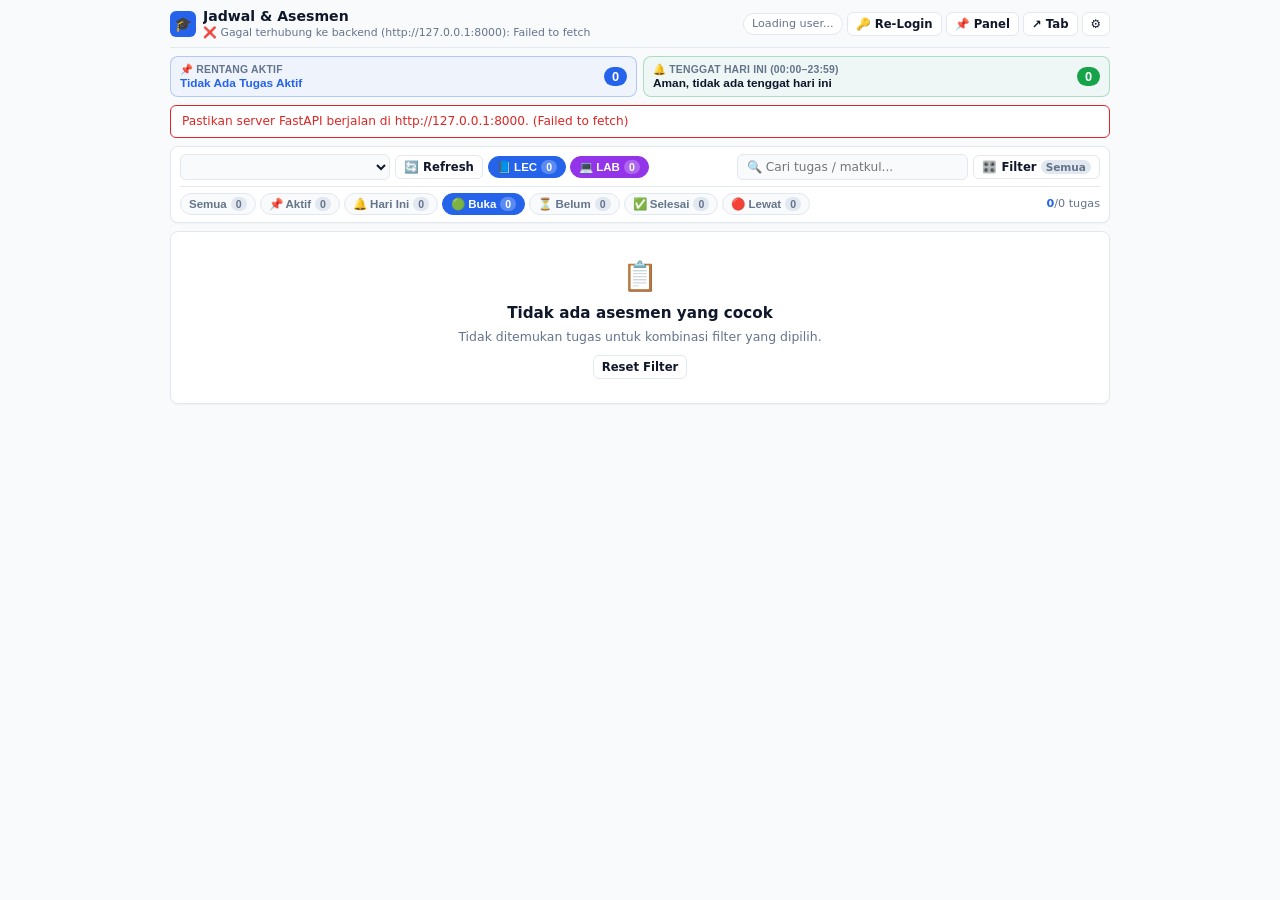
<file: chrome_extension/schedule.html>
<!doctype html>
<html lang="id">
  <head>
    <meta charset="UTF-8" />
    <meta name="viewport" content="width=device-width, initial-scale=1.0" />
    <title>Jadwal &amp; Asesmen - BINUS LMS Assistant</title>
    <link rel="stylesheet" href="css/base.css" />
    <link rel="stylesheet" href="css/schedule.css" />
  </head>
  <body class="mode-popup">
    <div class="ext-container">
      <!-- Compact Header -->
      <header class="ext-header">
        <div class="brand-area">
          <div class="brand-icon">🎓</div>
          <div class="brand-title-wrap">
            <h1>Jadwal &amp; Asesmen</h1>
            <p class="status-subtitle" id="statusBarText">
              ⏳ Menginisialisasi sesi &amp; periode...
            </p>
          </div>
        </div>

        <div class="header-actions">
          <div class="user-pill" id="userPill">
            <span>Loading user...</span>
          </div>

          <button
            type="button"
            class="btn btn-secondary btn-compact"
            id="reloginBtn"
            title="Login ulang ke BINUS LMS"
          >
            <span id="reloginSpinner" class="spinner hidden" style="width: 12px; height: 12px;"></span>
            <span id="reloginBtnText">🔑 Re-Login</span>
          </button>

          <button
            type="button"
            class="btn btn-secondary btn-compact"
            id="openSidePanelBtn"
            title="Buka di Side Panel Chrome"
          >
            <span>📌 Panel</span>
          </button>

          <button
            type="button"
            class="btn btn-secondary btn-compact"
            id="openFullTabBtn"
            title="Buka di Tab Penuh"
          >
            <span>↗ Tab</span>
          </button>

          <button
            type="button"
            class="btn btn-secondary btn-compact"
            id="toggleSettingsBtn"
            title="Pengaturan Server Backend"
          >
            <span>⚙️</span>
          </button>
        </div>
      </header>

      <!-- Backend URL Settings Panel (Collapsible) -->
      <div id="settingsPanel" class="card settings-panel hidden">
        <div class="settings-row">
          <div class="settings-input-wrap">
            <label for="backendUrlInput">Backend Server URL (FastAPI):</label>
            <input
              type="text"
              id="backendUrlInput"
              class="select-input"
              placeholder="http://127.0.0.1:8000"
            />
          </div>
          <div class="settings-actions">
            <button type="button" class="btn btn-primary btn-compact" id="saveSettingsBtn">
              Simpan &amp; Muat Ulang
            </button>
            <button
              type="button"
              class="btn btn-secondary btn-compact"
              id="testNotificationBtn"
              title="Kirim notifikasi pengingat tugas hari ini"
            >
              🔔 Test Notifikasi
            </button>
          </div>
        </div>
      </div>

      <!-- Compact Summary Strip: Active Task Reminder & Today Deadline -->
      <div class="summary-badges-row" id="summaryBadgesRow">
        <button
          type="button"
          class="summary-badge-card weekly-card"
          id="activeReminderCard"
          title="Klik untuk memfilter tugas aktif (Presensi: hari H 00:00–23:59, Tugas lain: max(end date - 7 hari, start date) s/d end date)"
        >
          <div class="summary-card-text">
            <span class="summary-card-label" id="activeReminderSubtitle">📌 Rentang Aktif</span>
            <span class="summary-card-value" id="activeReminderTitle">Memeriksa...</span>
          </div>
          <span class="summary-count-pill" id="activeReminderCountBadge">0</span>
        </button>

        <button
          type="button"
          class="summary-badge-card today-card"
          id="todayReminderCard"
          title="Klik untuk memfilter tugas dengan tenggat hari ini (00:00–23:59)"
        >
          <div class="summary-card-text">
            <span class="summary-card-label" id="todayReminderSubtitle">🔔 Tenggat Hari Ini</span>
            <span class="summary-card-value" id="todayReminderTitle">Memeriksa...</span>
          </div>
          <span class="summary-count-pill" id="todayTaskCountBadge">0</span>
        </button>
      </div>

      <!-- Error Banner -->
      <div
        id="scheduleErrorBanner"
        class="status-bar error-banner hidden"
      ></div>

      <!-- Unified Compact Filter & Toolbar Card -->
      <div class="schedule-filter-card">
        <!-- Row 1: Period, Refresh, Search, LEC/LAB, Advanced Filter Toggle -->
        <div class="schedule-toolbar-row">
          <div class="toolbar-left">
            <select
              id="periodSelect"
              class="select-input compact-select"
              title="Pilih Periode Akademik"
            ></select>

            <button
              type="button"
              class="btn btn-secondary btn-compact"
              id="refreshBtn"
              title="Refresh Asesmen dari LMS"
            >
              <span id="refreshIcon">🔄</span>
              <span>Refresh</span>
            </button>

            <div class="comp-Quick-group">
              <button
                type="button"
                class="filter-pill pill-lec active"
                id="btnCatLEC"
                data-category="LEC"
                title="Filter Teori (LEC)"
              >
                <span>📘 LEC</span>
                <span class="pill-counter" id="countCompLEC">0</span>
              </button>
              <button
                type="button"
                class="filter-pill pill-lab active"
                id="btnCatLAB"
                data-category="LAB"
                title="Filter Praktikum (LAB)"
              >
                <span>💻 LAB</span>
                <span class="pill-counter" id="countCompLAB">0</span>
              </button>
            </div>
          </div>

          <div class="toolbar-right">
            <input
              type="text"
              id="searchInput"
              class="select-input compact-search"
              placeholder="🔍 Cari tugas / matkul..."
            />

            <button
              type="button"
              class="btn btn-secondary btn-compact"
              id="toggleAdvFiltersBtn"
              title="Tampilkan/Sembunyikan Filter Jenis Tugas &amp; Mata Kuliah"
            >
              <span>🎛️ Filter</span>
              <span class="pill-counter" id="advFilterBadge">Semua</span>
            </button>
          </div>
        </div>

        <!-- Row 2: Availability / Status Tabs + Summary Count -->
        <div class="schedule-status-row">
          <div class="avail-tabs-wrap" id="availabilityTabsContainer">
            <button type="button" class="filter-pill" data-avail="all">
              <span>Semua</span>
              <span class="pill-counter" id="countAvailAll">0</span>
            </button>
            <button
              type="button"
              class="filter-pill"
              data-avail="reminder_window"
              title="Presensi: hari H (00:00–23:59) | Lainnya: max(end date - 7 hari, start date) s/d end date"
            >
              <span>📌 Aktif</span>
              <span class="pill-counter" id="countAvailReminderWindow">0</span>
            </button>
            <button
              type="button"
              class="filter-pill"
              data-avail="today"
              title="Tugas dengan tenggat hari ini (00:00–23:59)"
            >
              <span>🔔 Hari Ini</span>
              <span class="pill-counter" id="countAvailToday">0</span>
            </button>
            <button
              type="button"
              class="filter-pill active"
              data-avail="open"
            >
              <span>🟢 Buka</span>
              <span class="pill-counter" id="countAvailOpen">0</span>
            </button>
            <button type="button" class="filter-pill" data-avail="upcoming">
              <span>⏳ Belum</span>
              <span class="pill-counter" id="countAvailUpcoming">0</span>
            </button>
            <button type="button" class="filter-pill" data-avail="completed">
              <span>✅ Selesai</span>
              <span class="pill-counter" id="countAvailCompleted">0</span>
            </button>
            <button
              type="button"
              class="filter-pill"
              data-avail="overdue"
            >
              <span>🔴 Lewat</span>
              <span class="pill-counter" id="countAvailOverdue">0</span>
            </button>
          </div>

          <div class="results-counter-inline">
            <span><strong id="filteredCountText">0</strong>/<span id="totalCountText">0</span> tugas</span>
            <button type="button" class="filter-text-btn hidden" id="resetFiltersBtn">
              Reset
            </button>
          </div>
        </div>

        <!-- Collapsible Drawer: Assessment Types & Subjects -->
        <div id="advancedFiltersDrawer" class="adv-filters-drawer hidden">
          <div class="adv-filter-section">
            <div class="filter-group-title">
              <span>Jenis Tugas</span>
              <div class="filter-group-actions">
                <button type="button" class="filter-text-btn" id="selectAllTypesBtn">Semua</button>
                <span>·</span>
                <button type="button" class="filter-text-btn" id="clearAllTypesBtn">Reset</button>
              </div>
            </div>
            <div class="pills-flow" id="typesPillsContainer"></div>
          </div>

          <div class="adv-filter-section">
            <div class="filter-group-title">
              <span>Mata Kuliah</span>
              <div class="filter-group-actions">
                <button type="button" class="filter-text-btn" id="selectAllSubjectsBtn">Semua</button>
                <span>·</span>
                <button type="button" class="filter-text-btn" id="clearAllSubjectsBtn">Reset</button>
              </div>
            </div>
            <div class="pills-flow" id="subjectsPillsContainer"></div>
          </div>
        </div>
      </div>

      <!-- Loading State -->
      <div id="loadingState" class="state-box">
        <div class="spin" style="display: inline-block; font-size: 1.5rem; margin-bottom: 6px;">🔄</div>
        <div style="font-weight: 600; font-size: 0.9rem;">Memuat daftar asesmen &amp; jadwal...</div>
        <div style="color: var(--text-muted); font-size: 0.76rem; margin-top: 2px;">
          Mengambil data seluruh mata kuliah teori &amp; praktikum
        </div>
      </div>

      <!-- Empty State -->
      <div id="emptyState" class="card state-box hidden">
        <div style="font-size: 1.8rem; margin-bottom: 6px;">📋</div>
        <h3 style="font-size: 0.95rem; font-weight: 700; margin-bottom: 4px;">
          Tidak ada asesmen yang cocok
        </h3>
        <p style="color: var(--text-muted); font-size: 0.78rem; max-width: 380px; margin: 0 auto 10px auto;">
          Tidak ditemukan tugas untuk kombinasi filter yang dipilih.
        </p>
        <button type="button" class="btn btn-secondary btn-compact" id="emptyResetFiltersBtn">
          Reset Filter
        </button>
      </div>

      <!-- Compact Cards Grid -->
      <div class="schedule-cards-grid hidden" id="cardsGrid"></div>
    </div>

    <!-- Team Modal -->
    <div class="modal-overlay" id="teamModalOverlay">
      <div class="modal-container">
        <div class="modal-header">
          <div class="modal-title-area">
            <h3 id="teamModalTitle">View Team</h3>
            <p id="teamModalSubtitle"></p>
          </div>
          <button type="button" class="modal-close-btn" id="closeTeamModalBtn" title="Tutup">
            &times;
          </button>
        </div>
        <div class="modal-body" id="teamModalBody"></div>
      </div>
    </div>

    <!-- Documents Modal -->
    <div class="modal-overlay" id="docModalOverlay">
      <div class="modal-container" style="max-width: 500px;">
        <div class="modal-header">
          <div class="modal-title-area">
            <h3 id="docModalTitle">Dokumen Tugas</h3>
            <p id="docModalSubtitle"></p>
          </div>
          <button type="button" class="modal-close-btn" id="closeDocModalBtn" title="Tutup">
            &times;
          </button>
        </div>
        <div class="modal-body" id="docModalBody"></div>
      </div>
    </div>

    <script src="js/schedule.js"></script>
  </body>
</html>
</file>
<file: chrome_extension/css/base.css>
:root {
  --bg: #f8fafc;
  --surface: #ffffff;
  --surface-border: #e2e8f0;
  --text: #0f172a;
  --text-muted: #64748b;
  --primary: #2563eb;
  --primary-hover: #1d4ed8;
  --success: #16a34a;
  --success-bg: #dcfce7;
  --warning: #ea580c;
  --warning-bg: #ffedd5;
  --danger: #dc2626;
  --danger-bg: #fee2e2;
  --radius: 8px;
  --shadow: 0 1px 2px rgba(0, 0, 0, 0.04);
  --card-shadow: 0 3px 6px -1px rgba(0, 0, 0, 0.06);
}

@media (prefers-color-scheme: dark) {
  :root {
    --bg: #0b0f19;
    --surface: #131b2e;
    --surface-border: #1e293b;
    --text: #f1f5f9;
    --text-muted: #94a3b8;
    --primary: #3b82f6;
    --primary-hover: #60a5fa;
    --success: #22c55e;
    --success-bg: #052e16;
    --warning: #f97316;
    --warning-bg: #431407;
    --danger: #ef4444;
    --danger-bg: #450a0a;
    --shadow: 0 1px 2px rgba(0, 0, 0, 0.25);
    --card-shadow: 0 4px 8px rgba(0, 0, 0, 0.3);
  }
}

* {
  box-sizing: border-box;
  margin: 0;
  padding: 0;
}

body {
  font-family:
    "Inter",
    system-ui,
    -apple-system,
    sans-serif;
  background-color: var(--bg);
  color: var(--text);
  line-height: 1.4;
  font-size: 13px;
  overflow-x: hidden;
  width: 100%;
}

/* Popup window mode sizing (default) — explicit width & min-width so Chrome popup expands properly */
html:has(body.mode-popup),
body.mode-popup {
  width: 480px;
  min-width: 480px;
  min-height: 540px;
}

/* Sidepanel mode sizing — 100% fluid down to 300px */
html:has(body.mode-sidepanel),
body.mode-sidepanel {
  width: 100%;
  min-width: 0;
  max-width: 100%;
  min-height: 100vh;
}

/* Full tab mode sizing */
html:has(body.mode-full),
body.mode-full {
  width: 100%;
  min-width: 0;
  min-height: 100vh;
}

.hidden {
  display: none !important;
}

.ext-container {
  width: 100%;
  max-width: 960px;
  margin: 0 auto;
  padding: 8px 10px 16px 10px;
}

/* Header */
header.ext-header {
  display: flex;
  justify-content: space-between;
  align-items: center;
  flex-wrap: wrap;
  gap: 6px;
  padding-bottom: 7px;
  border-bottom: 1px solid var(--surface-border);
  margin-bottom: 8px;
}

.brand-area {
  display: flex;
  align-items: center;
  gap: 7px;
  min-width: 0;
  flex: 1 1 160px;
}

.brand-icon {
  width: 26px;
  height: 26px;
  border-radius: 6px;
  background: var(--primary);
  color: #ffffff;
  display: flex;
  align-items: center;
  justify-content: center;
  font-size: 0.9rem;
  font-weight: 700;
  flex-shrink: 0;
}

.brand-title-wrap {
  min-width: 0;
  flex: 1;
}

.brand-title-wrap h1 {
  font-size: 0.88rem;
  font-weight: 700;
  line-height: 1.2;
  white-space: nowrap;
  overflow: hidden;
  text-overflow: ellipsis;
}

.status-subtitle {
  font-size: 0.68rem;
  color: var(--text-muted);
  white-space: nowrap;
  overflow: hidden;
  text-overflow: ellipsis;
  display: block;
}

.header-actions {
  display: flex;
  flex-wrap: wrap;
  gap: 4px;
  align-items: center;
  justify-content: flex-end;
}

.user-pill {
  display: inline-flex;
  align-items: center;
  gap: 4px;
  background: var(--surface);
  border: 1px solid var(--surface-border);
  padding: 2px 8px;
  border-radius: 9999px;
  font-size: 0.7rem;
  max-width: 190px;
  white-space: nowrap;
  overflow: hidden;
  text-overflow: ellipsis;
}

.user-pill span {
  color: var(--text-muted);
  white-space: nowrap;
  overflow: hidden;
  text-overflow: ellipsis;
}
.user-pill strong {
  color: var(--text);
  font-weight: 600;
  white-space: nowrap;
  overflow: hidden;
  text-overflow: ellipsis;
}

.btn {
  display: inline-flex;
  align-items: center;
  justify-content: center;
  gap: 4px;
  font-family: inherit;
  font-size: 0.76rem;
  font-weight: 600;
  padding: 5px 10px;
  border-radius: var(--radius);
  border: none;
  cursor: pointer;
  transition: all 0.15s ease;
  text-decoration: none;
  white-space: nowrap;
}

.btn-compact {
  padding: 4px 8px;
  font-size: 0.73rem;
  border-radius: 6px;
}

.btn-primary {
  background-color: var(--primary);
  color: #ffffff;
}
.btn-primary:hover:not(:disabled) {
  background-color: var(--primary-hover);
}

.btn-secondary {
  background-color: var(--surface);
  border: 1px solid var(--surface-border);
  color: var(--text);
}
.btn-secondary:hover:not(:disabled) {
  background-color: var(--surface-border);
}

.btn:disabled {
  opacity: 0.6;
  cursor: not-allowed;
}

select,
input[type="text"],
.select-input {
  width: 100%;
  padding: 5px 9px;
  font-size: 0.76rem;
  font-family: inherit;
  color: var(--text);
  background-color: var(--bg);
  border: 1px solid var(--surface-border);
  border-radius: 6px;
  outline: none;
  transition: border-color 0.15s;
}

select:focus,
input[type="text"]:focus,
.select-input:focus {
  border-color: var(--primary);
}

.card {
  background: var(--surface);
  border: 1px solid var(--surface-border);
  border-radius: var(--radius);
  box-shadow: var(--shadow);
}

.status-bar {
  padding: 7px 11px;
  border-radius: 6px;
  border: 1px solid var(--surface-border);
  background: var(--surface);
  font-size: 0.76rem;
}

.error-banner {
  border-color: var(--danger);
  color: var(--danger);
  margin-bottom: 8px;
}

.badge {
  display: inline-flex;
  align-items: center;
  gap: 3px;
  padding: 2px 6px;
  border-radius: 5px;
  font-size: 0.68rem;
  font-weight: 700;
  line-height: 1.2;
  white-space: nowrap;
}

.spinner {
  display: inline-block;
  width: 14px;
  height: 14px;
  border: 2px solid rgba(37, 99, 235, 0.25);
  border-radius: 50%;
  border-top-color: var(--primary);
  animation: spin 0.8s linear infinite;
}

.spin {
  display: inline-block;
  animation: spin 1s linear infinite;
}

@keyframes spin {
  to {
    transform: rotate(360deg);
  }
}
</file>
<file: chrome_extension/css/schedule.css>
/* Schedule & Assessment Compact Styles */

/* Collapsible Backend Settings Panel */
.settings-panel {
  padding: 8px 12px;
  margin-bottom: 8px;
}

.settings-row {
  display: flex;
  flex-wrap: wrap;
  align-items: flex-end;
  justify-content: space-between;
  gap: 8px;
}

.settings-input-wrap {
  flex: 1;
  min-width: 200px;
}

.settings-input-wrap label {
  display: block;
  font-size: 0.68rem;
  font-weight: 700;
  color: var(--text-muted);
  text-transform: uppercase;
  margin-bottom: 3px;
}

.settings-actions {
  display: flex;
  align-items: center;
  gap: 6px;
}

/* Compact Summary Strip */
.summary-badges-row {
  display: grid;
  grid-template-columns: repeat(auto-fit, minmax(175px, 1fr));
  gap: 6px;
  margin-bottom: 8px;
}

.summary-badge-card {
  display: flex;
  align-items: center;
  justify-content: space-between;
  gap: 6px;
  padding: 6px 9px;
  border-radius: var(--radius);
  border: 1px solid var(--surface-border);
  background: var(--surface);
  cursor: pointer;
  transition: all 0.15s ease;
  text-align: left;
  min-width: 0;
}

.summary-badge-card:hover {
  border-color: var(--primary);
}

.summary-card-text {
  display: flex;
  flex-direction: column;
  min-width: 0;
  flex: 1;
}

.summary-card-label {
  font-size: 0.65rem;
  font-weight: 700;
  text-transform: uppercase;
  letter-spacing: 0.02em;
  color: var(--text-muted);
  white-space: nowrap;
  overflow: hidden;
  text-overflow: ellipsis;
}

.summary-card-value {
  font-size: 0.74rem;
  font-weight: 700;
  color: var(--text);
  white-space: nowrap;
  overflow: hidden;
  text-overflow: ellipsis;
}

.weekly-card .summary-card-value {
  color: var(--primary);
}

.summary-badge-card.weekly-card {
  border-color: rgba(37, 99, 235, 0.3);
  background: rgba(37, 99, 235, 0.04);
}

.summary-badge-card.weekly-card.active {
  border-color: var(--primary);
  background: rgba(37, 99, 235, 0.12);
  box-shadow: 0 0 0 1px rgba(37, 99, 235, 0.25);
}

.summary-badge-card.today-card {
  border-color: rgba(234, 88, 12, 0.4);
  background: rgba(234, 88, 12, 0.06);
}

.summary-badge-card.today-card.active {
  border-color: var(--warning);
  background: rgba(234, 88, 12, 0.14);
  box-shadow: 0 0 0 1px rgba(234, 88, 12, 0.25);
}

.summary-badge-card.today-card.clear {
  border-color: rgba(22, 163, 74, 0.3);
  background: rgba(22, 163, 74, 0.04);
}

.summary-count-pill {
  font-size: 0.8rem;
  font-weight: 800;
  padding: 2px 8px;
  border-radius: 9999px;
  background: var(--primary);
  color: #ffffff;
  flex-shrink: 0;
}

.today-card .summary-count-pill {
  background: var(--warning);
}

.today-card.clear .summary-count-pill {
  background: var(--success);
}

/* Unified Filter & Toolbar Card */
.schedule-filter-card {
  background: var(--surface);
  border: 1px solid var(--surface-border);
  border-radius: var(--radius);
  padding: 7px 9px;
  margin-bottom: 8px;
  box-shadow: var(--shadow);
  display: flex;
  flex-direction: column;
  gap: 6px;
}

.schedule-toolbar-row {
  display: flex;
  flex-wrap: wrap;
  align-items: center;
  justify-content: space-between;
  gap: 5px;
}

.toolbar-left {
  display: flex;
  flex-wrap: wrap;
  align-items: center;
  gap: 5px;
  flex: 1 1 auto;
  min-width: 0;
}

.toolbar-right {
  display: flex;
  align-items: center;
  gap: 5px;
  flex: 1 1 180px;
  justify-content: flex-end;
  min-width: 0;
}

.compact-select {
  width: auto;
  flex: 1 1 125px;
  min-width: 110px;
  max-width: 210px;
  padding: 4px 7px;
  font-size: 0.72rem;
}

.compact-search {
  flex: 1 1 110px;
  min-width: 90px;
  padding: 4px 8px;
  font-size: 0.72rem;
}

.comp-Quick-group {
  display: inline-flex;
  align-items: center;
  gap: 4px;
  flex-shrink: 0;
}

.schedule-status-row {
  display: flex;
  flex-wrap: wrap;
  align-items: center;
  justify-content: space-between;
  gap: 5px;
  padding-top: 6px;
  border-top: 1px solid var(--surface-border);
}

.avail-tabs-wrap {
  display: flex;
  flex-wrap: wrap;
  align-items: center;
  gap: 4px;
  min-width: 0;
}

.results-counter-inline {
  display: flex;
  align-items: center;
  gap: 5px;
  font-size: 0.7rem;
  color: var(--text-muted);
  white-space: nowrap;
  margin-left: auto;
}

.results-counter-inline strong {
  color: var(--primary);
  font-weight: 700;
}

/* Filter Pills */
.filter-pill {
  display: inline-flex;
  align-items: center;
  gap: 4px;
  padding: 3px 8px;
  border-radius: 9999px;
  font-size: 0.72rem;
  font-weight: 600;
  border: 1px solid var(--surface-border);
  background: var(--bg);
  color: var(--text-muted);
  cursor: pointer;
  transition: all 0.15s ease;
  user-select: none;
  white-space: nowrap;
}

.filter-pill:hover {
  border-color: var(--primary);
  color: var(--text);
}

.filter-pill.active {
  background: var(--primary);
  border-color: var(--primary);
  color: #ffffff;
}

.filter-pill.active .pill-counter {
  background: rgba(255, 255, 255, 0.25);
  color: #ffffff;
}

.pill-counter {
  font-size: 0.66rem;
  padding: 0 5px;
  border-radius: 9999px;
  background: var(--surface-border);
  color: var(--text-muted);
  line-height: 1.35;
}

.pill-lec.active {
  background: #2563eb;
  border-color: #2563eb;
}
.pill-lab.active {
  background: #9333ea;
  border-color: #9333ea;
}

#toggleAdvFiltersBtn.active {
  border-color: var(--primary);
  color: var(--primary);
  background: rgba(37, 99, 235, 0.08);
}

/* Collapsible Advanced Filters Drawer */
.adv-filters-drawer {
  padding-top: 7px;
  border-top: 1px dashed var(--surface-border);
  display: flex;
  flex-direction: column;
  gap: 8px;
}

.adv-filter-section {
  display: flex;
  flex-direction: column;
  gap: 4px;
}

.filter-group-title {
  font-size: 0.68rem;
  font-weight: 700;
  text-transform: uppercase;
  letter-spacing: 0.04em;
  color: var(--text-muted);
  display: flex;
  align-items: center;
  justify-content: space-between;
}

.filter-group-actions {
  display: flex;
  align-items: center;
  gap: 4px;
}

.pills-flow {
  display: flex;
  flex-wrap: wrap;
  gap: 4px;
}

.filter-text-btn {
  background: none;
  border: none;
  font-size: 0.7rem;
  font-weight: 600;
  color: var(--primary);
  cursor: pointer;
  padding: 0 2px;
}
.filter-text-btn:hover {
  text-decoration: underline;
}

/* Loading & Empty States */
.state-box {
  text-align: center;
  padding: 24px 16px;
}

/* Compact Assessment Cards List */
.schedule-cards-grid {
  display: flex;
  flex-direction: column;
  gap: 6px;
}

.assessment-card {
  background: var(--surface);
  border: 1px solid var(--surface-border);
  border-radius: var(--radius);
  padding: 9px 11px;
  display: flex;
  flex-direction: column;
  gap: 6px;
  transition: border-color 0.15s ease, box-shadow 0.15s ease;
  position: relative;
  cursor: pointer;
  text-decoration: none;
  color: inherit;
  min-width: 0;
}

@media (min-width: 560px) {
  .assessment-card {
    flex-direction: row;
    align-items: center;
    justify-content: space-between;
    gap: 12px;
  }
  .assessment-card-main {
    flex: 1;
    min-width: 0;
  }
  .assessment-card-dates {
    flex-shrink: 0;
    display: flex;
    flex-direction: column;
    align-items: flex-end;
    gap: 5px;
  }
}

.assessment-card:hover {
  box-shadow: var(--card-shadow);
  border-color: rgba(37, 99, 235, 0.45);
}

.card-top-row {
  display: flex;
  align-items: center;
  justify-content: space-between;
  gap: 6px;
  flex-wrap: wrap;
}

.card-badges-left {
  display: flex;
  align-items: center;
  gap: 4px;
  flex-wrap: wrap;
  min-width: 0;
}

.card-course-meta {
  font-size: 0.72rem;
  font-weight: 500;
  color: var(--text-muted);
  line-height: 1.25;
  overflow-wrap: anywhere;
}

.card-title-row {
  display: flex;
  align-items: baseline;
  justify-content: space-between;
  gap: 6px;
  flex-wrap: wrap;
}

.card-title {
  font-size: 0.85rem;
  font-weight: 700;
  color: var(--text);
  line-height: 1.3;
  overflow-wrap: anywhere;
}

.assessment-card:hover .card-title {
  color: var(--primary);
}

.card-inline-tags {
  display: inline-flex;
  align-items: center;
  gap: 4px;
  flex-wrap: wrap;
}

.meta-chip {
  font-size: 0.66rem;
  background: var(--bg);
  border: 1px solid var(--surface-border);
  padding: 1px 6px;
  border-radius: 4px;
  font-weight: 600;
  color: var(--text-muted);
  white-space: nowrap;
}

.meta-chip-score {
  font-size: 0.66rem;
  background: var(--success-bg);
  color: var(--success);
  border: 1px solid rgba(22, 163, 74, 0.3);
  padding: 1px 6px;
  border-radius: 4px;
  font-weight: 700;
  white-space: nowrap;
}

/* Badges */
.badge-comp-lec {
  background: #eff6ff;
  color: #1d4ed8;
  border: 1px solid #bfdbfe;
}
.badge-comp-lab {
  background: #faf5ff;
  color: #7e22ce;
  border: 1px solid #e9d5ff;
}
@media (prefers-color-scheme: dark) {
  .badge-comp-lec {
    background: #1e3a8a;
    color: #93c5fd;
    border-color: #1d4ed8;
  }
  .badge-comp-lab {
    background: #581c87;
    color: #d8b4fe;
    border-color: #7e22ce;
  }
}

.badge-type-tag {
  background: var(--bg);
  color: var(--text-muted);
  border: 1px solid var(--surface-border);
}

.badge-week-tag {
  background: rgba(37, 99, 235, 0.1);
  color: var(--primary);
  border: 1px solid rgba(37, 99, 235, 0.25);
}

.badge-today-tag {
  background: rgba(234, 88, 12, 0.12);
  color: var(--warning);
  border: 1px solid rgba(234, 88, 12, 0.35);
}

.badge-avail-open {
  background: #ecfdf5;
  color: #059669;
  border: 1px solid #a7f3d0;
}
.badge-avail-urgent {
  background: #fffbeb;
  color: #d97706;
  border: 1px solid #fde68a;
}
.badge-avail-upcoming {
  background: #f1f5f9;
  color: #64748b;
  border: 1px solid #cbd5e1;
}
.badge-avail-completed {
  background: #f0fdf4;
  color: #15803d;
  border: 1px solid #bbf7d0;
}
.badge-avail-overdue {
  background: #fef2f2;
  color: #dc2626;
  border: 1px solid #fecaca;
}
@media (prefers-color-scheme: dark) {
  .badge-avail-open {
    background: #064e3b;
    color: #6ee7b7;
    border-color: #059669;
  }
  .badge-avail-urgent {
    background: #78350f;
    color: #fcd34d;
    border-color: #d97706;
  }
  .badge-avail-upcoming {
    background: #1e293b;
    color: #94a3b8;
    border-color: #334155;
  }
  .badge-avail-completed {
    background: #14532d;
    color: #86efac;
    border-color: #16a34a;
  }
  .badge-avail-overdue {
    background: #7f1d1d;
    color: #fca5a5;
    border-color: #b91c1c;
  }
}

/* Minimal Responsive Footer / Right-hand Dates & Actions */
.assessment-card-dates {
  display: flex;
  flex-direction: column;
  gap: 5px;
  padding-top: 5px;
  border-top: 1px solid var(--surface-border);
}

@media (min-width: 560px) {
  .assessment-card-dates {
    padding-top: 0;
    border-top: none;
  }
}

.date-info-compact {
  display: flex;
  flex-wrap: wrap;
  align-items: center;
  justify-content: space-between;
  gap: 4px 10px;
  font-size: 0.7rem;
}

@media (min-width: 560px) {
  .date-info-compact {
    flex-direction: column;
    align-items: flex-end;
    gap: 2px;
  }
}

.date-line {
  display: flex;
  flex-wrap: wrap;
  align-items: center;
  gap: 3px 8px;
}

.date-item {
  display: inline-flex;
  align-items: center;
  gap: 3px;
  white-space: nowrap;
}

.date-label {
  color: var(--text-muted);
  font-size: 0.67rem;
}

.card-actions-row {
  display: flex;
  align-items: center;
  justify-content: flex-end;
  gap: 5px;
  flex-wrap: wrap;
}

/* View Team Button */
.btn-view-team {
  display: inline-flex;
  align-items: center;
  gap: 4px;
  padding: 3px 7px;
  border-radius: 5px;
  font-size: 0.7rem;
  font-weight: 700;
  border: 1px solid rgba(37, 99, 235, 0.35);
  background: rgba(37, 99, 235, 0.08);
  color: var(--primary);
  cursor: pointer;
  transition: all 0.15s ease;
}

.btn-view-team:hover {
  background: var(--primary);
  border-color: var(--primary);
  color: #ffffff;
}

/* Download Document Button */
.btn-download-doc {
  display: inline-flex;
  align-items: center;
  gap: 4px;
  padding: 3px 7px;
  border-radius: 5px;
  font-size: 0.7rem;
  font-weight: 700;
  border: 1px solid rgba(5, 150, 105, 0.35);
  background: rgba(5, 150, 105, 0.08);
  color: #059669;
  cursor: pointer;
  transition: all 0.15s ease;
}

.btn-download-doc:hover:not(:disabled) {
  background: #059669;
  border-color: #059669;
  color: #ffffff;
}

.btn-download-doc:disabled {
  opacity: 0.65;
  cursor: wait;
}

@media (prefers-color-scheme: dark) {
  .btn-download-doc {
    color: #34d399;
    border-color: rgba(52, 211, 153, 0.35);
    background: rgba(52, 211, 153, 0.1);
  }
  .btn-download-doc:hover:not(:disabled) {
    background: #059669;
    border-color: #059669;
    color: #ffffff;
  }
}

.card-open-link {
  display: inline-flex;
  align-items: center;
  gap: 3px;
  font-size: 0.72rem;
  font-weight: 600;
  color: var(--primary);
  padding: 2px 4px;
}

.doc-item-card {
  display: flex;
  align-items: center;
  justify-content: space-between;
  gap: 10px;
  padding: 8px 11px;
  border-radius: 8px;
  background: var(--bg);
  border: 1px solid var(--surface-border);
}

/* Modals */
.modal-overlay {
  position: fixed;
  inset: 0;
  background: rgba(15, 23, 42, 0.65);
  backdrop-filter: blur(4px);
  display: none;
  align-items: center;
  justify-content: center;
  z-index: 1000;
  padding: 12px;
  opacity: 0;
  transition: opacity 0.2s ease;
}

.modal-overlay.active {
  display: flex;
  opacity: 1;
}

.modal-container {
  background: var(--surface);
  border: 1px solid var(--surface-border);
  border-radius: 12px;
  width: 100%;
  max-width: 560px;
  max-height: 88vh;
  display: flex;
  flex-direction: column;
  box-shadow: 0 20px 40px -12px rgba(0, 0, 0, 0.35);
  overflow: hidden;
  animation: modalSlideUp 0.2s ease-out;
}

@keyframes modalSlideUp {
  from {
    transform: translateY(10px) scale(0.98);
    opacity: 0;
  }
  to {
    transform: translateY(0) scale(1);
    opacity: 1;
  }
}

.modal-header {
  padding: 11px 14px;
  border-bottom: 1px solid var(--surface-border);
  display: flex;
  align-items: center;
  justify-content: space-between;
  gap: 12px;
  background: var(--surface);
}

.modal-title-area {
  flex: 1;
  min-width: 0;
}

.modal-title-area h3 {
  font-size: 0.92rem;
  font-weight: 700;
  color: var(--text);
  white-space: nowrap;
  overflow: hidden;
  text-overflow: ellipsis;
}

.modal-title-area p {
  font-size: 0.74rem;
  color: var(--text-muted);
  margin-top: 1px;
}

.modal-close-btn {
  background: transparent;
  border: 1px solid var(--surface-border);
  color: var(--text-muted);
  font-size: 1.1rem;
  line-height: 1;
  cursor: pointer;
  width: 26px;
  height: 26px;
  border-radius: 6px;
  display: flex;
  align-items: center;
  justify-content: center;
  transition: all 0.15s ease;
  flex-shrink: 0;
}

.modal-close-btn:hover {
  background: var(--surface-border);
  color: var(--text);
}

.modal-body {
  padding: 12px 14px;
  overflow-y: auto;
  display: flex;
  flex-direction: column;
  gap: 10px;
}

.team-group-banner {
  display: flex;
  align-items: center;
  justify-content: space-between;
  gap: 10px;
  padding: 8px 12px;
  background: var(--bg);
  border: 1px solid var(--surface-border);
  border-radius: 8px;
}

.team-members-list {
  display: flex;
  flex-direction: column;
  gap: 7px;
}

.team-member-card {
  display: flex;
  align-items: center;
  justify-content: space-between;
  gap: 10px;
  padding: 8px 11px;
  background: var(--bg);
  border: 1px solid var(--surface-border);
  border-radius: 9px;
  flex-wrap: wrap;
}

.team-member-left {
  display: flex;
  align-items: center;
  gap: 10px;
  min-width: 0;
  flex: 1;
}

.team-member-avatar-fallback {
  width: 34px;
  height: 34px;
  border-radius: 50%;
  background: var(--primary);
  color: #ffffff;
  font-weight: 700;
  font-size: 0.8rem;
  display: flex;
  align-items: center;
  justify-content: center;
  flex-shrink: 0;
}

.team-member-info {
  min-width: 0;
  flex: 1;
}

.team-member-name {
  font-size: 0.82rem;
  font-weight: 700;
  color: var(--text);
  display: flex;
  align-items: center;
  gap: 5px;
  flex-wrap: wrap;
}

.team-member-meta {
  display: flex;
  flex-wrap: wrap;
  gap: 4px 10px;
  margin-top: 2px;
  font-size: 0.72rem;
  color: var(--text-muted);
}

.team-member-meta a {
  color: var(--primary);
  text-decoration: none;
}

.team-member-meta a:hover {
  text-decoration: underline;
}

.btn-whatsapp {
  display: inline-flex;
  align-items: center;
  gap: 4px;
  padding: 5px 9px;
  border-radius: 6px;
  font-size: 0.72rem;
  font-weight: 700;
  background: #16a34a;
  color: #ffffff;
  text-decoration: none;
  border: none;
  cursor: pointer;
  transition: background 0.15s ease;
  flex-shrink: 0;
}

.btn-whatsapp:hover {
  background: #15803d;
}
</file>
